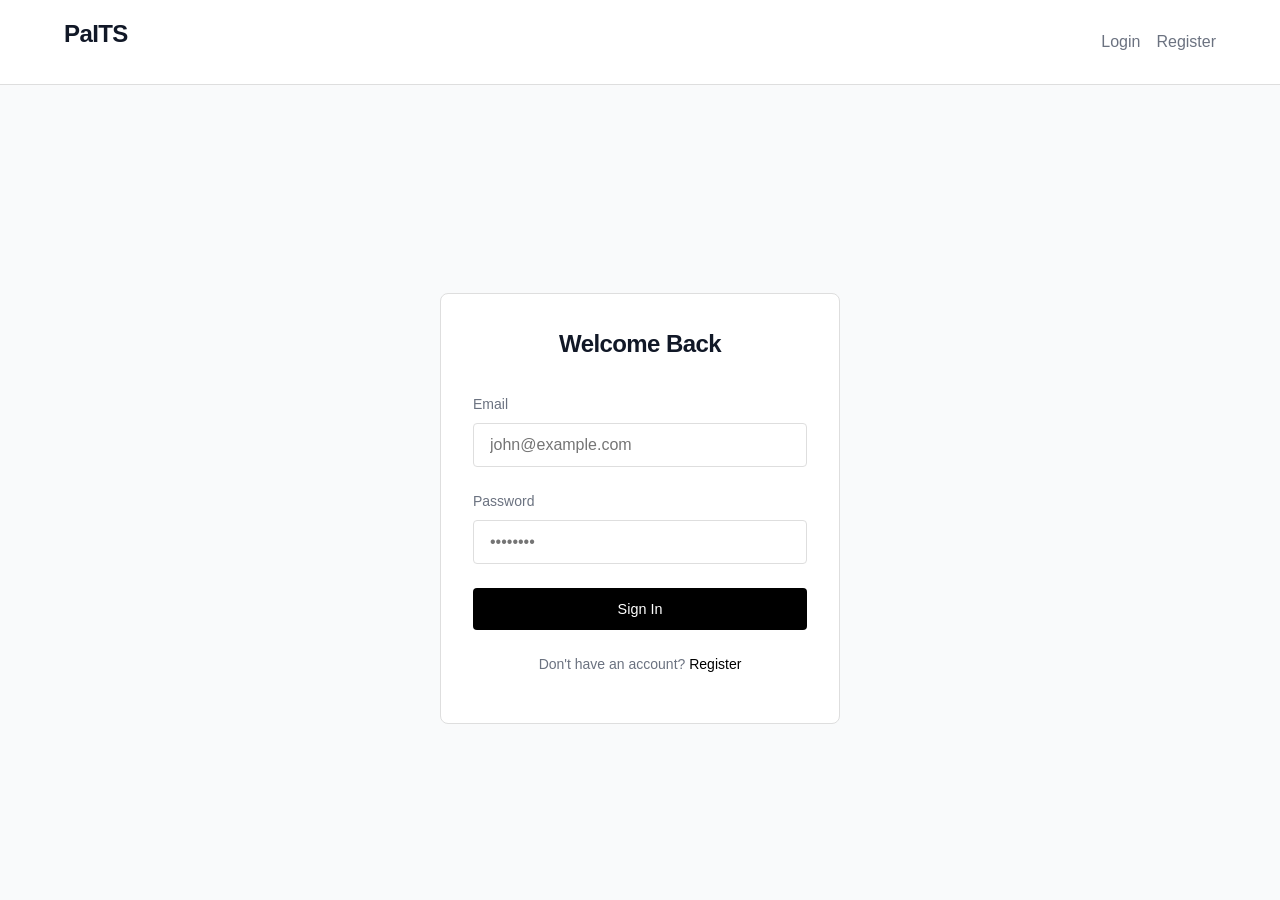
<file: src/main/resources/static/login.html>
<!DOCTYPE html>
<html lang="en">
<head>
    <meta charset="UTF-8">
    <meta name="viewport" content="width=device-width, initial-scale=1.0">
    <title>PaITS | Login</title>
    <link rel="stylesheet" href="css/style.css">
</head>
<body>
    <div id="navbar-container"></div>
    
    <div class="auth-container animate-fade-in">
        <div class="glass-panel auth-card">
            <h2 style="text-align: center; margin-bottom: 2rem;">Welcome Back</h2>
            <div id="login-alert" class="alert"></div>
            
            <form id="login-form">
                <div class="form-group">
                    <label for="email">Email</label>
                    <input type="email" id="email" required placeholder="john@example.com">
                </div>
                
                <div class="form-group">
                    <label for="password">Password</label>
                    <input type="password" id="password" required placeholder="••••••••">
                </div>
                
                <button type="submit" class="btn btn-primary btn-block">Sign In</button>
            </form>
            
            <p style="text-align: center; margin-top: 1.5rem; font-size: 0.875rem;">
                Don't have an account? <a href="/register.html" style="color: var(--primary-color); text-decoration: none;">Register</a>
            </p>
        </div>
    </div>

    <script src="js/api.js"></script>
    <script>
        document.getElementById('login-form').addEventListener('submit', async (e) => {
            e.preventDefault();
            const email = document.getElementById('email').value;
            const password = document.getElementById('password').value;
            const btn = e.target.querySelector('button');
            const originalText = btn.textContent;
            
            try {
                btn.textContent = 'Loading...';
                btn.disabled = true;
                const res = await UserAPI.login(email, password);
                
                if (res.token) {
                    tokenManager.setToken(res.token);
                    if (tokenManager.getRole() === 'ADMIN') {
                        window.location.href = '/admin.html';
                    } else {
                        window.location.href = '/home.html';
                    }
                }
            } catch (error) {
                UI.showAlert('login-alert', error.message || 'Login failed', 'error');
            } finally {
                btn.textContent = originalText;
                btn.disabled = false;
            }
        });
    </script>
</body>
</html>
</file>
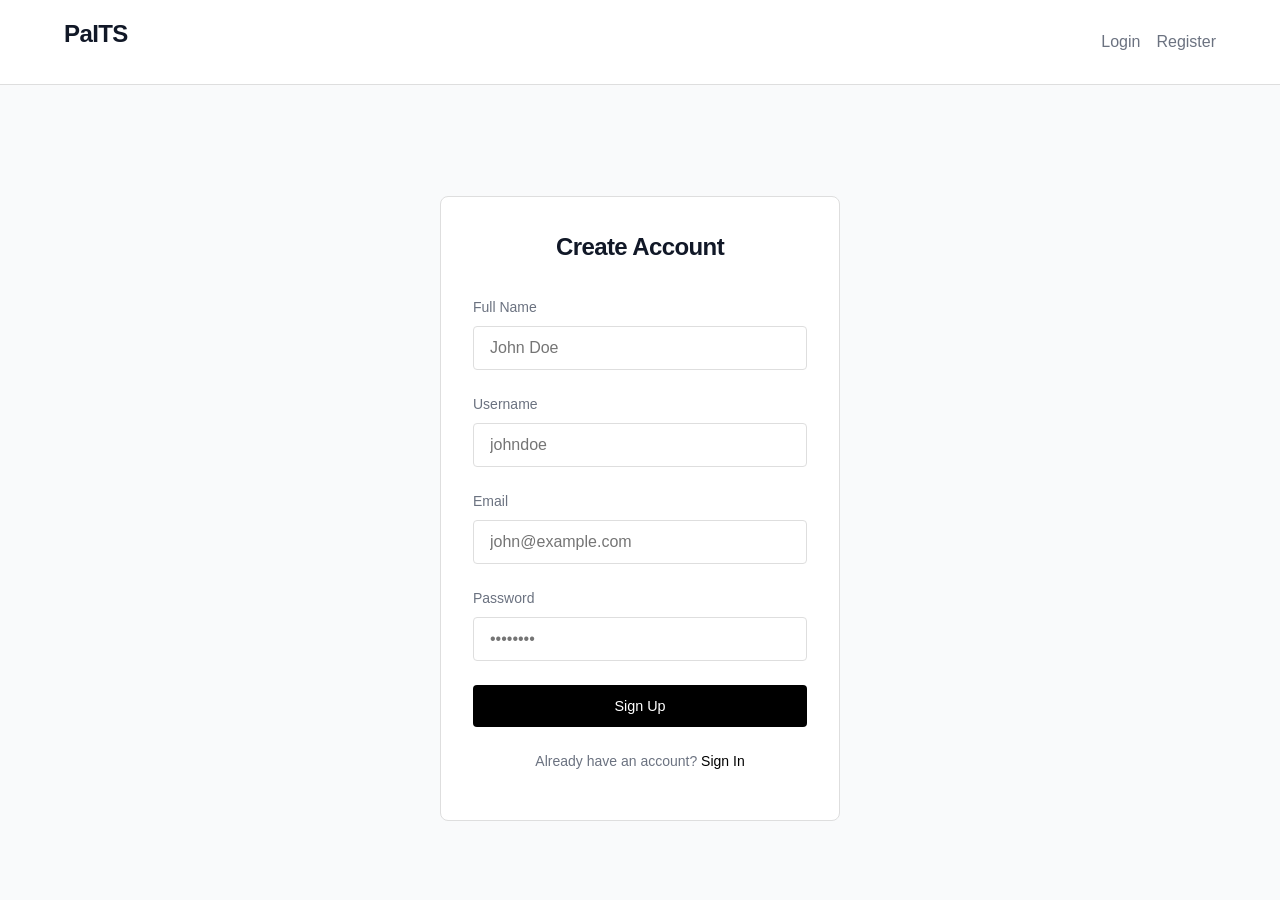
<file: src/main/resources/static/register.html>
<!DOCTYPE html>
<html lang="en">
<head>
    <meta charset="UTF-8">
    <meta name="viewport" content="width=device-width, initial-scale=1.0">
    <title>PaITS | Register</title>
    <link rel="stylesheet" href="css/style.css">
</head>
<body>
    <div id="navbar-container"></div>
    
    <div class="auth-container animate-fade-in">
        <div class="glass-panel auth-card">
            <h2 style="text-align: center; margin-bottom: 2rem;">Create Account</h2>
            <div id="register-alert" class="alert"></div>
            
            <form id="register-form">
                <div class="form-group">
                    <label for="fullName">Full Name</label>
                    <input type="text" id="fullName" required placeholder="John Doe">
                </div>

                <div class="form-group">
                    <label for="username">Username</label>
                    <input type="text" id="username" required placeholder="johndoe">
                </div>

                <div class="form-group">
                    <label for="email">Email</label>
                    <input type="email" id="email" required placeholder="john@example.com">
                </div>
                
                <div class="form-group">
                    <label for="password">Password</label>
                    <input type="password" id="password" required placeholder="••••••••">
                </div>


                
                <button type="submit" class="btn btn-primary btn-block">Sign Up</button>
            </form>
            
            <p style="text-align: center; margin-top: 1.5rem; font-size: 0.875rem;">
                Already have an account? <a href="/login.html" style="color: var(--primary-color); text-decoration: none;">Sign In</a>
            </p>
        </div>
    </div>

    <script src="js/api.js"></script>
    <script>
        document.getElementById('register-form').addEventListener('submit', async (e) => {
            e.preventDefault();
            const btn = e.target.querySelector('button');
            const originalText = btn.textContent;
            
            const userData = {
                username: document.getElementById('username').value,
                fullName: document.getElementById('fullName').value,
                email: document.getElementById('email').value,
                password: document.getElementById('password').value
            };
            
            try {
                btn.textContent = 'Loading...';
                btn.disabled = true;
                await UserAPI.register(userData);
                
                UI.showAlert('register-alert', 'Registration successful! Please login.', 'success');
                setTimeout(() => {
                    window.location.href = '/login.html';
                }, 2000);
                
            } catch (error) {
                UI.showAlert('register-alert', error.message || 'Registration failed', 'error');
            } finally {
                btn.textContent = originalText;
                btn.disabled = false;
            }
        });
    </script>
</body>
</html>
</file>
<file: src/main/resources/static/css/style.css>
:root {
  --bg-color: #f9fafb;
  --surface-color: #ffffff;
  --surface-hover: #f3f4f6;
  --primary-color: #000000;
  --primary-hover: #374151;
  --text-primary: #111827;
  --text-secondary: #6b7280;
  --error-color: #000000; 
  --success-color: #000000; 
  --border-color: #dedede;
  --glass-bg: #ffffff;
  --glass-border: #dedede;
}

* {
  margin: 0;
  padding: 0;
  box-sizing: border-box;
}

body {
  font-family: 'Inter', -apple-system, BlinkMacSystemFont, "Segoe UI", Roboto, Helvetica, Arial, sans-serif;
  background-color: var(--bg-color);
  color: var(--text-primary);
  line-height: 1.5;
  min-height: 100vh;
  display: flex;
  flex-direction: column;
}

/* Base containers */
.glass-panel {
  background: var(--surface-color);
  border: 1px solid var(--border-color);
  border-radius: 8px;
  padding: 2rem;
  box-shadow: none;
}

/* Typography */
h1,
h2,
h3,
h4 {
  font-weight: 600;
  letter-spacing: -0.025em;
  margin-bottom: 1rem;
  color: var(--text-primary);
}

h1 {
  font-size: 2.25rem;
}

p {
  color: var(--text-secondary);
  margin-bottom: 1rem;
}

/* Forms */
.form-group {
  margin-bottom: 1.5rem;
}

label {
  display: block;
  font-size: 0.875rem;
  font-weight: 500;
  margin-bottom: 0.5rem;
  color: var(--text-secondary);
}

input,
select,
textarea {
  width: 100%;
  padding: 0.75rem 1rem;
  background-color: var(--surface-color);
  border: 1px solid var(--border-color);
  border-radius: 4px;
  color: var(--text-primary);
  font-family: inherit;
  font-size: 1rem;
  transition: border-color 0.2s ease;
}

input:focus,
select:focus,
textarea:focus {
  outline: none;
  border-color: var(--primary-color);
}

/* Buttons */
.btn {
  display: inline-flex;
  align-items: center;
  justify-content: center;
  padding: 0.75rem 1.5rem;
  font-weight: 500;
  border-radius: 4px;
  border: 1px solid transparent;
  cursor: pointer;
  transition: all 0.2s ease;
  font-size: 0.9rem;
  text-decoration: none;
}

.btn-primary {
  background-color: var(--primary-color);
  color: white;
}

.btn-primary:hover {
  background-color: var(--primary-hover);
}

.btn-danger {
  background-color: transparent;
  color: var(--text-primary);
  border: 1px solid var(--text-primary);
}

.btn-danger:hover {
  background-color: #f3f4f6;
}

.btn-block {
  width: 100%;
}

/* Layout utilities */
.container {
  width: 100%;
  max-width: 1200px;
  margin: 0 auto;
  padding: 0 1.5rem;
}

.auth-container {
  display: flex;
  align-items: center;
  justify-content: center;
  flex: 1;
  padding: 2rem;
}

.auth-card {
  width: 100%;
  max-width: 400px;
}

.navbar {
  padding: 1rem 0;
  border-bottom: 1px solid var(--border-color);
  margin-bottom: 2rem;
  background: var(--surface-color);
}

.nav-content {
  display: flex;
  justify-content: space-between;
  align-items: center;
}

.nav-links {
  display: flex;
  gap: 1rem;
}

.nav-links a {
  color: var(--text-secondary);
  text-decoration: none;
  transition: color 0.2s;
  font-weight: 500;
}

.nav-links a:hover {
  color: var(--primary-color);
}

/* Alerts */
.alert {
  padding: 1rem;
  border-radius: 4px;
  margin-bottom: 1.5rem;
  font-size: 0.875rem;
  display: none;
  border: 1px solid var(--border-color);
  background: var(--surface-hover);
  color: var(--text-primary);
}

/* Tables */
table {
  width: 100%;
  border-collapse: collapse;
  margin-top: 1rem;
}

th,
td {
  padding: 1rem;
  text-align: left;
  border-bottom: 1px solid var(--border-color);
}

th {
  font-weight: 600;
  color: var(--text-secondary);
  text-transform: uppercase;
  font-size: 0.75rem;
  letter-spacing: 0.05em;
}

tr:hover {
  background-color: var(--surface-hover);
}

/* Badges */
.badge {
  display: inline-block;
  padding: 0.25rem 0.5rem;
  border-radius: 4px;
  font-size: 0.75rem;
  font-weight: 600;
  border: 1px solid var(--border-color);
  background: var(--surface-color);
  color: var(--text-secondary);
}

/* Animations */
@keyframes fadeIn {
  from {
    opacity: 0;
  }
  to {
    opacity: 1;
  }
}

.animate-fade-in {
  animation: fadeIn 0.3s ease-out forwards;
}

/* Empty State */
.empty-state {
  text-align: center;
  padding: 3rem 1rem;
  color: var(--text-secondary);
}
</file>
